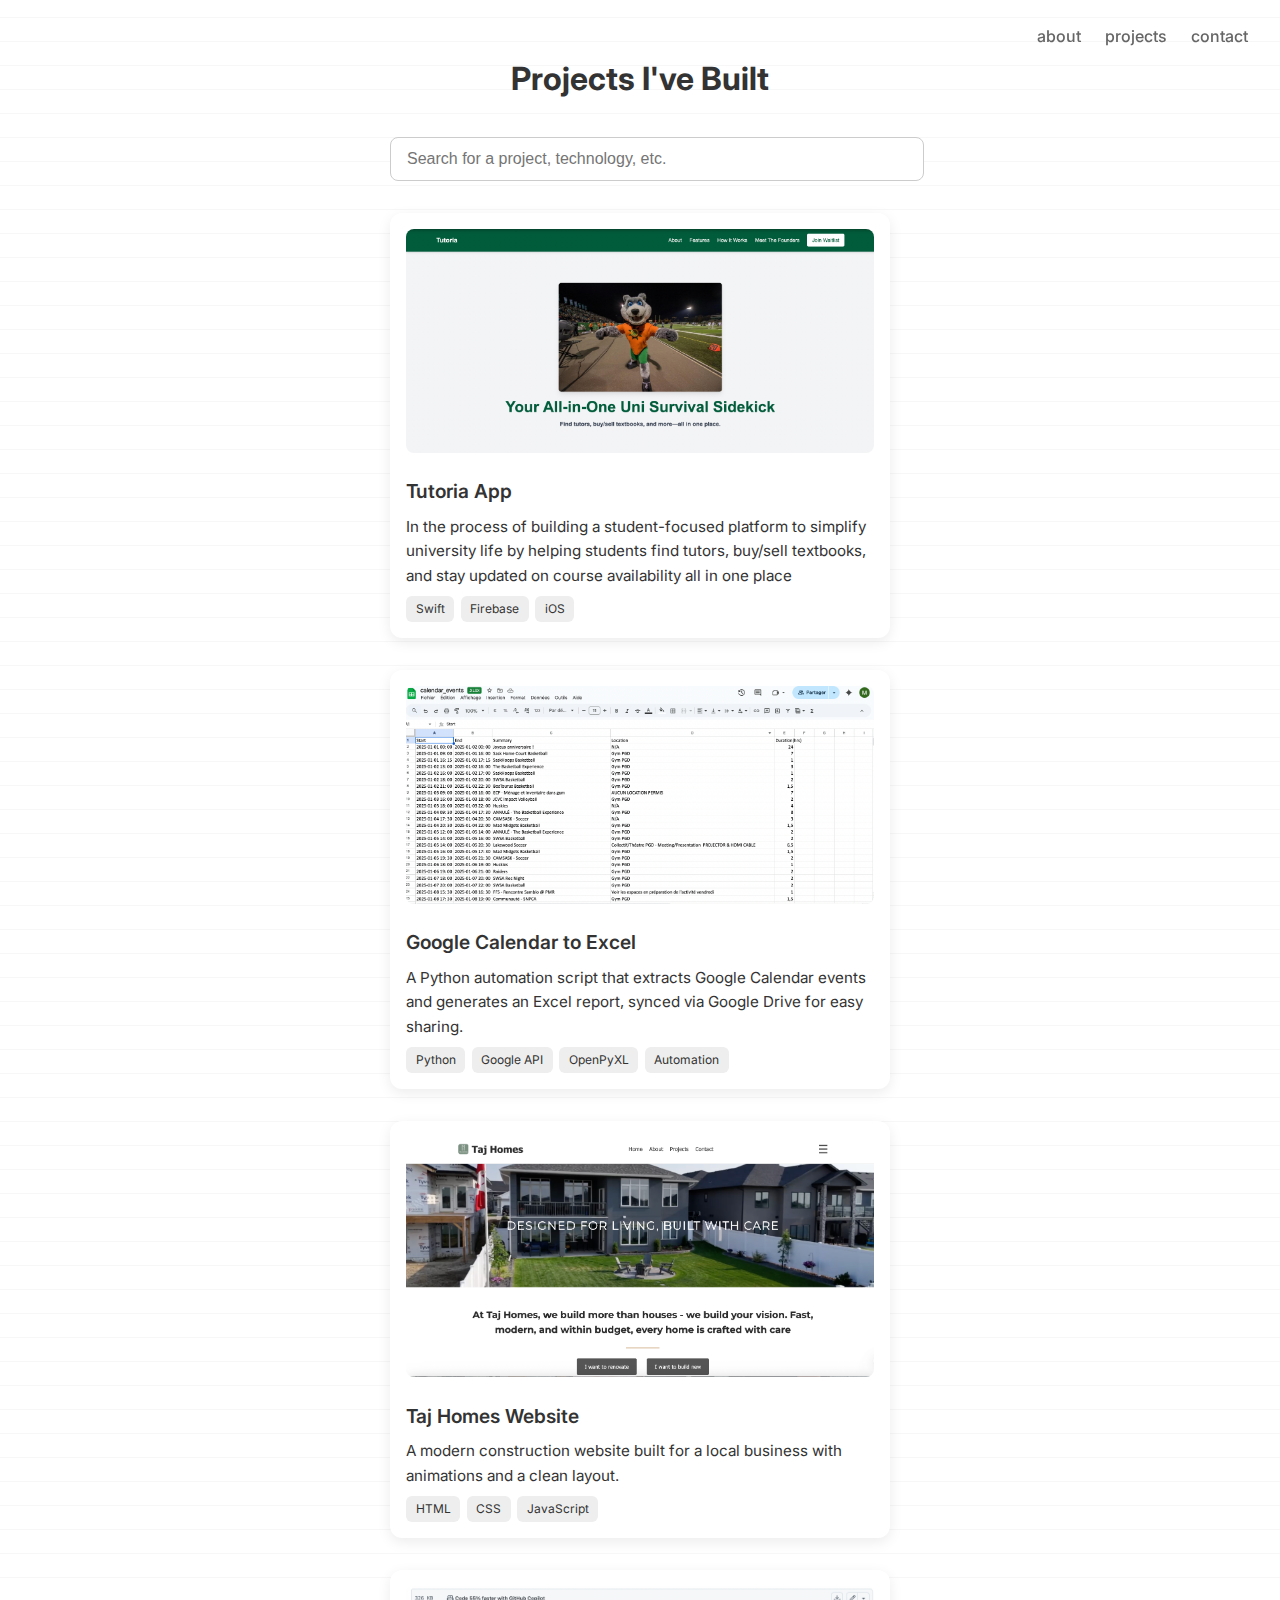
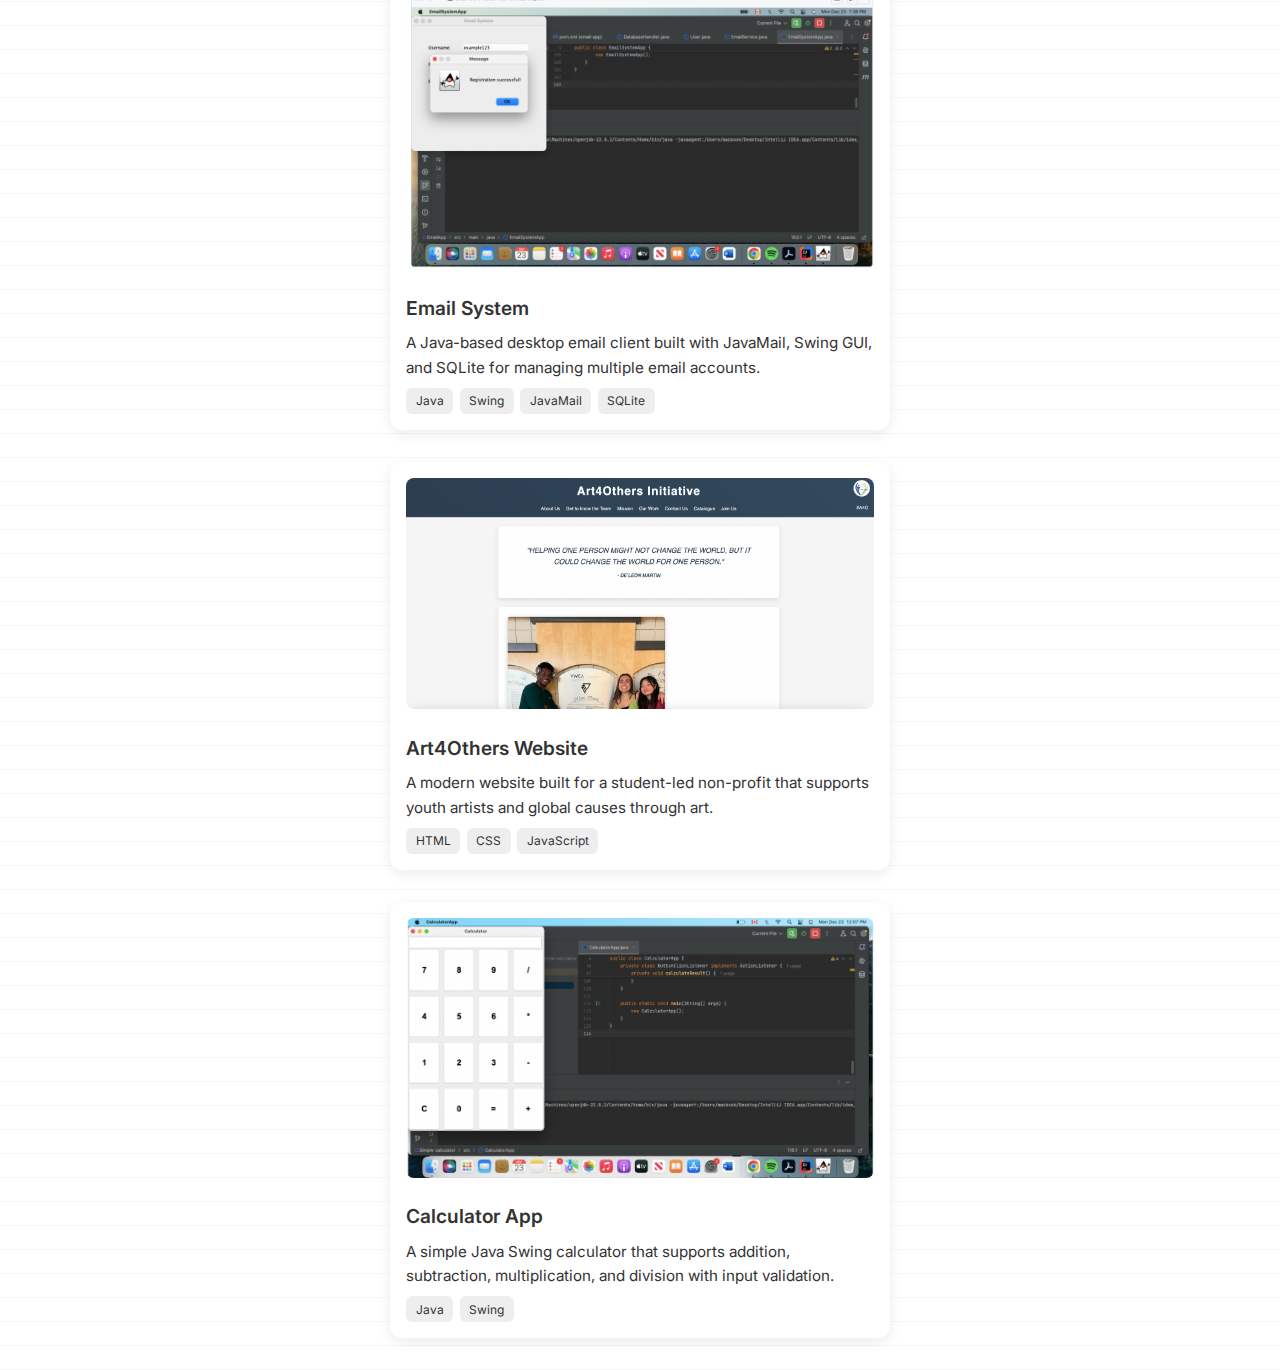
<file: projects.html>
<!-- projects.html -->
<!DOCTYPE html>
<html lang="en">
<head>
  <meta charset="UTF-8">
  <title>My Projects – Mack Ndanina</title>
  <meta name="viewport" content="width=device-width, initial-scale=1.0">
  <link href="https://fonts.googleapis.com/css2?family=Inter:wght@400;500;600&display=swap" rel="stylesheet">
  <link rel="icon" href="img/favicon.png" type="image/png">
  <style>
    /* GENERAL PAGE STYLES */
    body {
      font-family: 'Inter', sans-serif;
      background: repeating-linear-gradient(
        0deg,
        #f7f7f7,
        #f7f7f7 1px,
        #fff 1px,
        #fff 24px
      );
      color: #333;
      margin: 0;
      padding: 2rem;
      line-height: 1.6;
    }

    /* NAVIGATION */
    nav {
      position: fixed;
      top: 1rem;
      right: 2rem;
      display: flex;
      align-items: center;
      z-index: 100;
      flex-direction: row;
    }

    .hamburger {
      font-size: 1.5rem;
      cursor: pointer;
      display: block;
      z-index: 100;
    }

    .nav-links {
      display: none;
      flex-direction: column;
      background: white;
      position: absolute;
      top: 2.5rem;
      right: 0;
      padding: 1rem;
      border-radius: 8px;
      box-shadow: 0 4px 10px rgba(0, 0, 0, 0.1);
    }

    .nav-links a {
      margin: 0.5rem 0;
      text-decoration: none;
      color: #666;
      font-weight: 500;
    }

    nav.expanded .nav-links {
      display: flex;
    }

    @media (min-width: 768px) {
      .hamburger {
        display: none;
      }

      .nav-links {
        display: flex !important;
        flex-direction: row;
        background: none;
        position: static;
        padding: 0;
        box-shadow: none;
      }

      .nav-links a {
        margin-left: 1.5rem;
        margin-right: 0;
      }
    }

    /* REMAINING PROJECT PAGE STYLES (unchanged) */
    h1 {
      text-align: center;
      margin-bottom: 2rem;
    }

    .projects-container {
      display: flex;
      flex-direction: column;
      gap: 2rem;
      max-width: 500px;
      margin: 0 auto;
    }

    .project-card {
      background: white;
      border-radius: 12px;
      box-shadow: 0 4px 14px rgba(0,0,0,0.08);
      padding: 1rem;
      transition: transform 0.2s ease;
      text-decoration: none;
      color: inherit;
    }

    .project-card:hover {
      transform: translateY(-5px);
    }

    .project-card img {
      width: 100%;
      border-radius: 8px;
      object-fit: cover;
      margin-bottom: 1rem;
    }

    .project-title {
      font-weight: 600;
      font-size: 1.2rem;
      margin-bottom: 0.5rem;
    }

    .project-description {
      font-size: 0.95rem;
      margin-bottom: 0.5rem;
    }

    .tags {
      display: flex;
      flex-wrap: wrap;
      gap: 0.4rem;
    }

    .tag {
      background: #eee;
      border-radius: 6px;
      padding: 0.2rem 0.6rem;
      font-size: 0.75rem;
    }

    .search-wrapper {
      max-width: 500px;
      margin: 0 auto 2rem auto;
      text-align: center;
    }

    #searchInput {
      width: 100%;
      padding: 0.75rem 1rem;
      font-size: 1rem;
      border: 1px solid #ccc;
      border-radius: 8px;
      outline: none;
      transition: border-color 0.2s ease;
    }

    #searchInput:focus {
      border-color: #888;
    }


  </style>

</head>
<body>

<nav id="main-nav">
  <div class="hamburger" onclick="toggleNav()">
    <i class="fas fa-bars"></i>
  </div>
  <div class="nav-links">
    <a href="index.html#top">about</a>
    <a href="projects.html">projects</a>
    <a href="#contact">contact</a>
  </div>
</nav>


<h1>Projects I've Built</h1>

<div class="search-wrapper">
  <input type="text" id="searchInput" placeholder="Search for a project, technology, etc.">
</div>

<div class="projects-container">
  <a href="https://tutoriaed.com/" target="_blank" class="project-card">
    <img src="img/tutoria-project.png" alt="Project Screenshot">
    <div class="project-title">Tutoria App</div>
    <div class="project-description">In the process of building a student-focused platform to simplify university life by
    helping students find tutors, buy/sell textbooks, and stay updated on course availability all in one place</div>
    <div class="tags">
      <div class="tag">Swift</div>
      <div class="tag">Firebase</div>
      <div class="tag">iOS</div>
    </div>
  </a>
  <a href="https://github.com/Mndanina1725/calendar-export" target="_blank" class="project-card">
    <img src="img/calendar-project.png" alt="Google Calendar Export Screenshot">
    <div class="project-title">Google Calendar to Excel</div>
    <div class="project-description">
      A Python automation script that extracts Google Calendar events and generates an Excel report, synced via Google Drive for easy sharing.
    </div>
    <div class="tags">
      <div class="tag">Python</div>
      <div class="tag">Google API</div>
      <div class="tag">OpenPyXL</div>
      <div class="tag">Automation</div>
    </div>
  </a>


  <a href="https://taj-homes.ca/" target="_blank" class="project-card">
    <img src="img/taj-project.png" alt="Project Screenshot">
    <div class="project-title">Taj Homes Website</div>
    <div class="project-description">A modern construction website built for a local business with animations and a clean layout.</div>
    <div class="tags">
      <div class="tag">HTML</div>
      <div class="tag">CSS</div>
      <div class="tag">JavaScript</div>
    </div>
  </a>

  <a href="https://github.com/Mndanina1725/Email-System" target="_blank" class="project-card">
    <img src="img/email-project.png" alt="Email System Screenshot">
    <div class="project-title">Email System</div>
    <div class="project-description">
      A Java-based desktop email client built with JavaMail, Swing GUI, and SQLite for managing multiple email accounts.
    </div>
    <div class="tags">
      <div class="tag">Java</div>
      <div class="tag">Swing</div>
      <div class="tag">JavaMail</div>
      <div class="tag">SQLite</div>
    </div>
  </a>

  <a href="https://art4others.netlify.app" target="_blank" class="project-card">
    <img src="img/art-project.png"Art4Others Website Screenshot">
    <div class="project-title">Art4Others Website</div>
    <div class="project-description">
      A modern website built for a student-led non-profit that supports youth artists and global causes through art.
    </div>
    <div class="tags">
      <div class="tag">HTML</div>
      <div class="tag">CSS</div>
      <div class="tag">JavaScript</div>
    </div>
  </a>

  <a href="https://github.com/Mndanina1725/Calculator-App" target="_blank" class="project-card">
    <img src="img/calculator-project.png" alt="Calculator App Screenshot">
    <div class="project-title">Calculator App</div>
    <div class="project-description">
      A simple Java Swing calculator that supports addition, subtraction, multiplication, and division with input validation.
    </div>
    <div class="tags">
      <div class="tag">Java</div>
      <div class="tag">Swing</div>
    </div>
  </a>

</div>

</body>
</html>

<script>
  const searchInput = document.getElementById("searchInput");
  const cards = document.querySelectorAll(".project-card");

  searchInput.addEventListener("input", () => {
    const term = searchInput.value.toLowerCase();
    cards.forEach(card => {
      const text = card.textContent.toLowerCase();
      card.style.display = text.includes(term) ? "block" : "none";
    });
  });
</script>

<script>
  // Toggle nav menu on mobile
  function toggleNav() {
    const nav = document.getElementById('main-nav');
    nav.classList.toggle('expanded');
  }

  // Live search functionality
  const searchInput = document.getElementById("searchInput");
  const cards = document.querySelectorAll(".project-card");

  searchInput.addEventListener("input", () => {
    const term = searchInput.value.toLowerCase();
    cards.forEach(card => {
      const text = card.textContent.toLowerCase();
      card.style.display = text.includes(term) ? "block" : "none";
    });
  });
</script>
</file>
